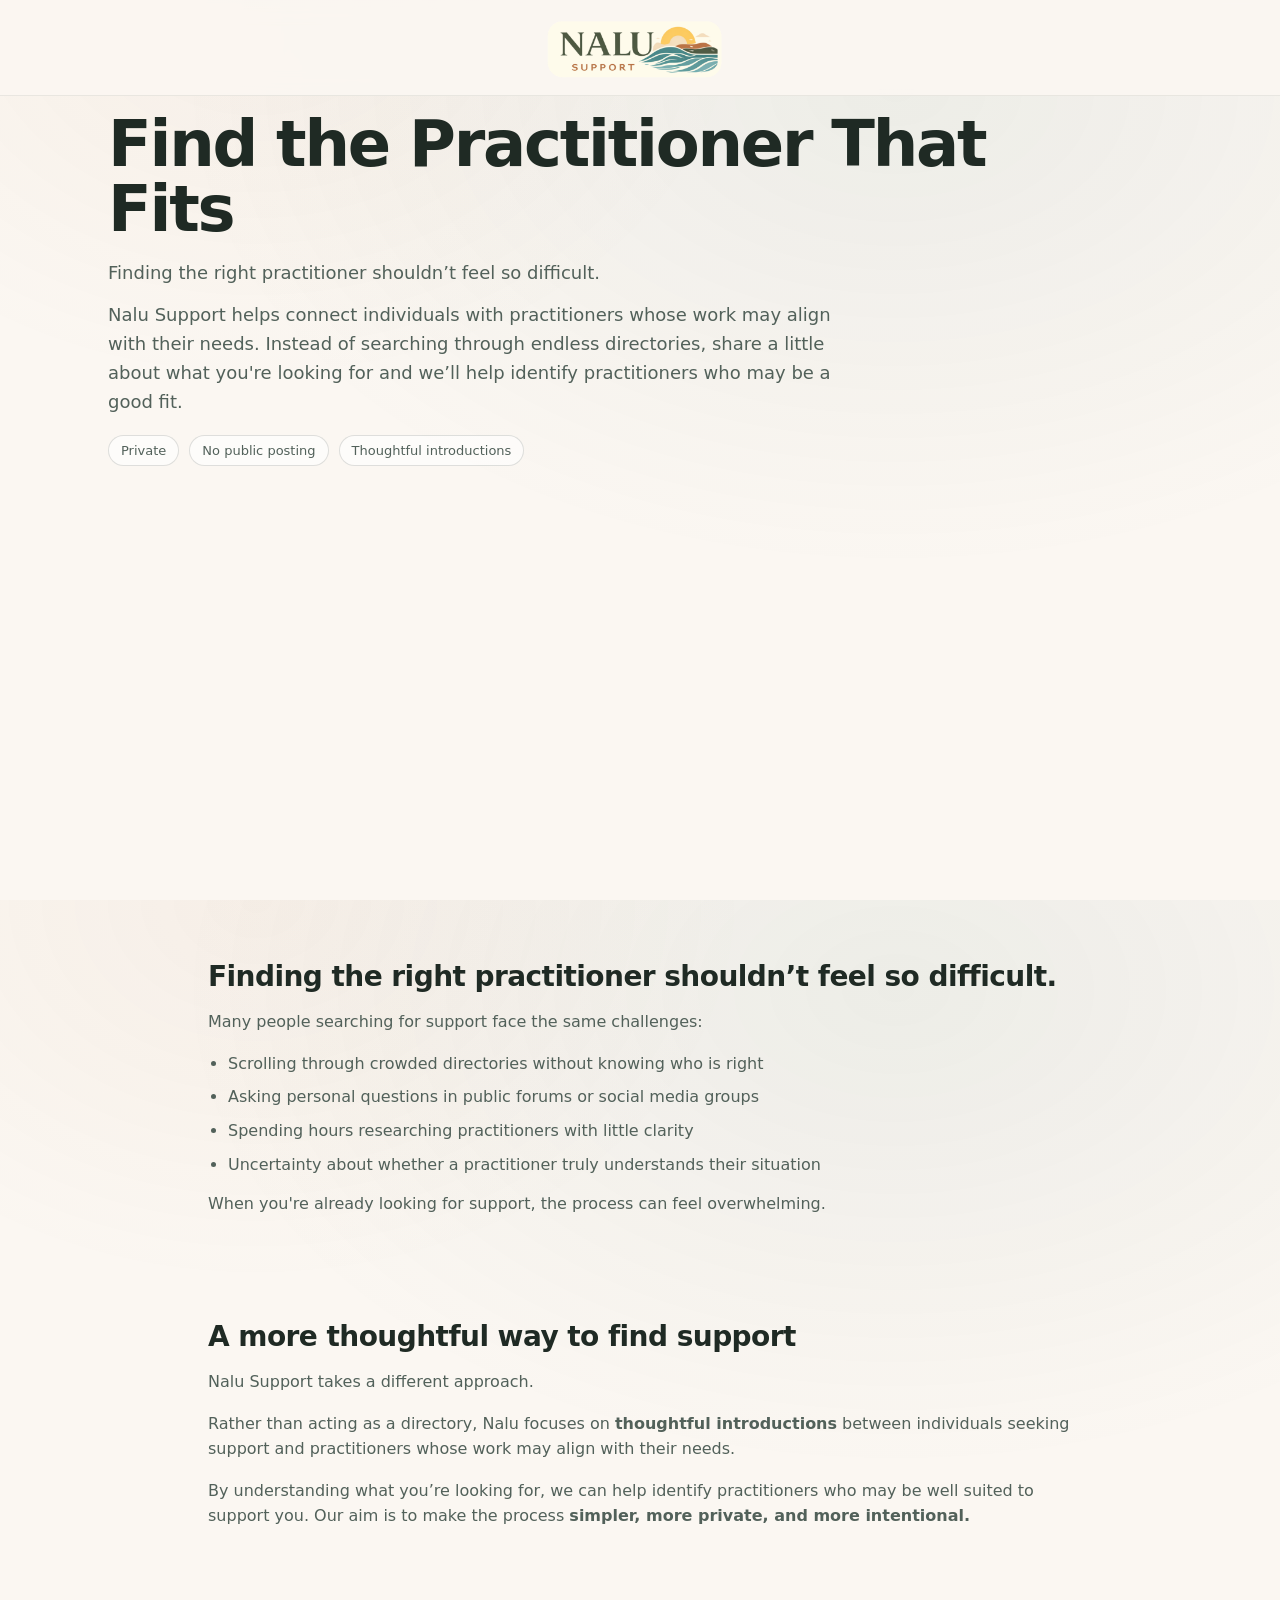
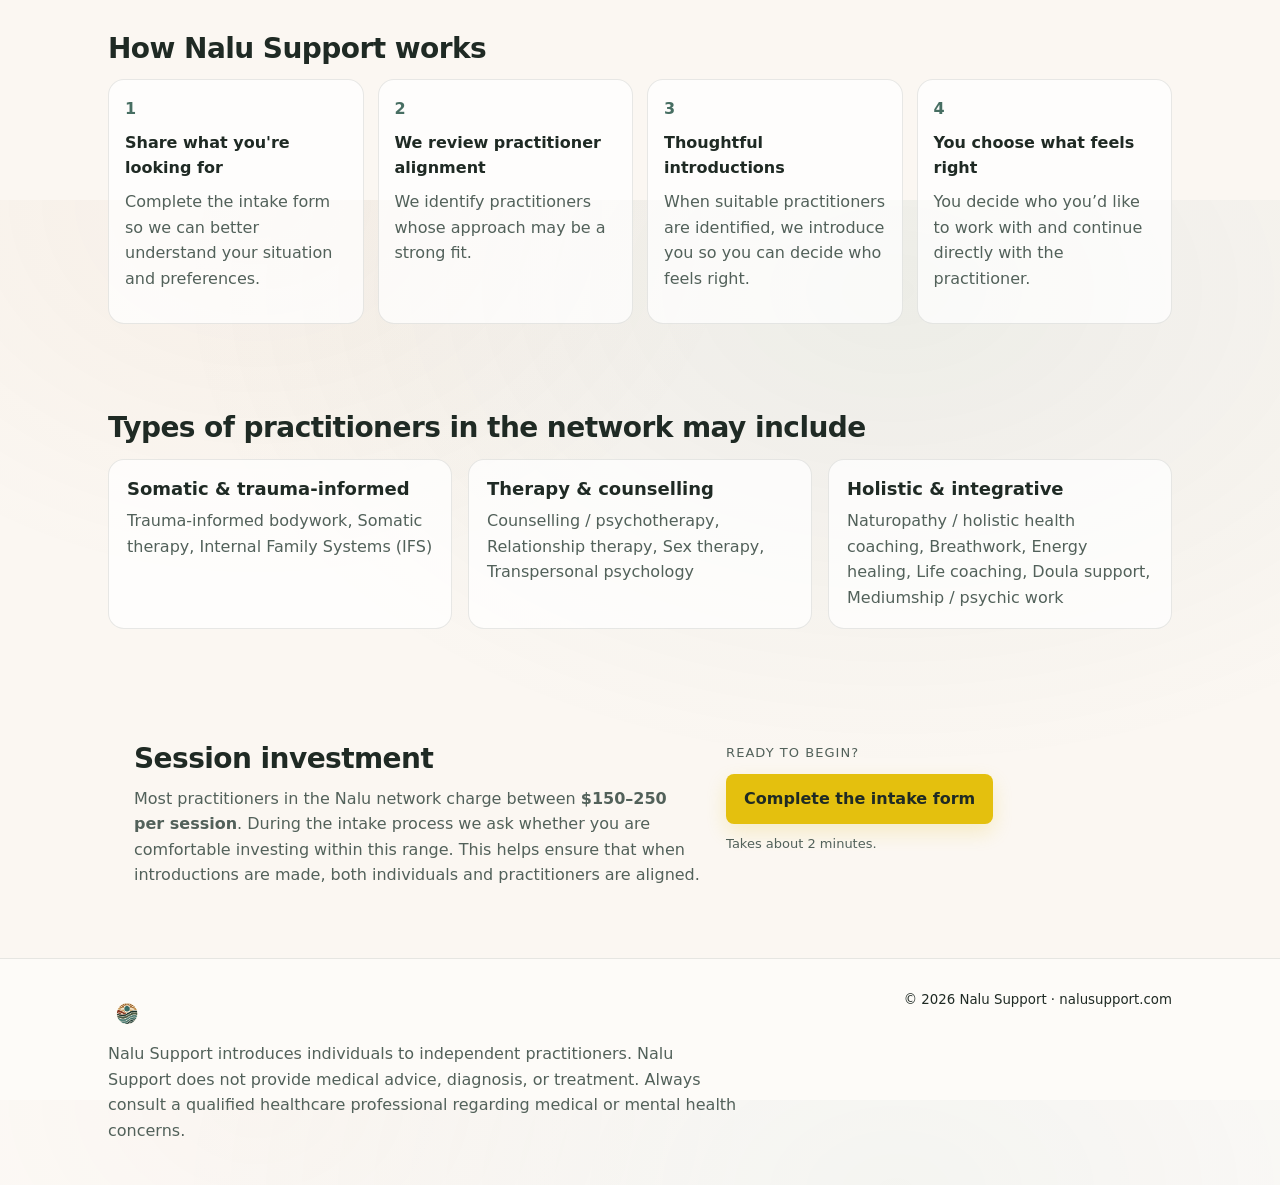
<file: index.html>
<!doctype html>
<html lang="en">
<head>
  <meta charset="utf-8" />
  <meta name="viewport" content="width=device-width, initial-scale=1" />
  <title>Nalu Support — Find the Practitioner That Fits</title>

  <meta
    name="description"
    content="Find the practitioner that fits. Nalu Support helps connect individuals with practitioners whose work may align with their needs—without the overwhelm of endless directories."
  />
  <meta name="robots" content="index,follow" />

  <link rel="icon" type="image/png" href="assets/Favicon.png" />
  <link rel="stylesheet" href="assets/styles.css" />
</head>
<body>
  <header>
    <div class="container">
      <div class="nav navSolo">
        <a class="brand" href="#" aria-label="Nalu Support">
          <img src="assets/logo-wordmark.png" alt="Nalu Support" />
        </a>
      </div>
    </div>
  </header>

  <main>
<section class="hero">
  <div class="container">
    <div class="heroTextWrap">
      <h1>Find the Practitioner That Fits</h1>

      <p class="lede">
        Finding the right practitioner shouldn’t feel so difficult.
      </p>

      <p class="lede">
        Nalu Support helps connect individuals with practitioners whose work may align with their needs.
        Instead of searching through endless directories, share a little about what you're looking for and
        we’ll help identify practitioners who may be a good fit.
      </p>

      <div class="trustRow">
        <span class="pill">Private</span>
        <span class="pill">No public posting</span>
        <span class="pill">Thoughtful introductions</span>
      </div>
    </div>
  </div>
</section>

    <section class="formSection">
      <div class="container">
        <div id="client-form" class="formContainer">
<div class="embedWrap embedWrap--plain">
  <iframe
    data-tally-src="https://tally.so/embed/xXpJo5?alignLeft=1&dynamicHeight=1&formEventsForwarding=1"
    loading="lazy"
    width="100%"
    height="413"
    frameborder="0"
    marginheight="0"
    marginwidth="0"
    title="Nalu Support — Client Intake Form">
  </iframe>
</div>
        </div>
      </div>
    </section>

    <section class="section">
      <div class="container narrow">
        <h2 class="sectionTitle">Finding the right practitioner shouldn’t feel so difficult.</h2>
        <p class="muted">
          Many people searching for support face the same challenges:
        </p>
        <ul class="list">
          <li>Scrolling through crowded directories without knowing who is right</li>
          <li>Asking personal questions in public forums or social media groups</li>
          <li>Spending hours researching practitioners with little clarity</li>
          <li>Uncertainty about whether a practitioner truly understands their situation</li>
        </ul>
        <p class="muted sectionTextEnd">
          When you're already looking for support, the process can feel overwhelming.
        </p>
      </div>
    </section>

    <section class="section">
      <div class="container narrow">
        <h2 class="sectionTitle">A more thoughtful way to find support</h2>
        <p class="muted">Nalu Support takes a different approach.</p>
        <p class="muted">
          Rather than acting as a directory, Nalu focuses on <strong>thoughtful introductions</strong>
          between individuals seeking support and practitioners whose work may align with their needs.
        </p>
        <p class="muted">
          By understanding what you’re looking for, we can help identify practitioners who may be well suited
          to support you. Our aim is to make the process <strong>simpler, more private, and more intentional.</strong>
        </p>
      </div>
    </section>

    <section class="section">
      <div class="container">
        <h2 class="sectionTitle">How Nalu Support works</h2>
        <div class="how">
          <div class="step">
            <div class="stepNum">1</div>
            <div class="stepTitle">Share what you're looking for</div>
            <p class="stepBody">Complete the intake form so we can better understand your situation and preferences.</p>
          </div>
          <div class="step">
            <div class="stepNum">2</div>
            <div class="stepTitle">We review practitioner alignment</div>
            <p class="stepBody">We identify practitioners whose approach may be a strong fit.</p>
          </div>
          <div class="step">
            <div class="stepNum">3</div>
            <div class="stepTitle">Thoughtful introductions</div>
            <p class="stepBody">When suitable practitioners are identified, we introduce you so you can decide who feels right.</p>
          </div>
          <div class="step">
            <div class="stepNum">4</div>
            <div class="stepTitle">You choose what feels right</div>
            <p class="stepBody">You decide who you’d like to work with and continue directly with the practitioner.</p>
          </div>
        </div>
      </div>
    </section>

    <section class="section">
      <div class="container">
        <h2 class="sectionTitle">Types of practitioners in the network may include</h2>
        <div class="grid3">
          <div class="box">
            <h3>Somatic &amp; trauma-informed</h3>
            <p>Trauma-informed bodywork, Somatic therapy, Internal Family Systems (IFS)</p>
          </div>
          <div class="box">
            <h3>Therapy &amp; counselling</h3>
            <p>Counselling / psychotherapy, Relationship therapy, Sex therapy, Transpersonal psychology</p>
          </div>
          <div class="box">
            <h3>Holistic &amp; integrative</h3>
            <p>Naturopathy / holistic health coaching, Breathwork, Energy healing, Life coaching, Doula support, Mediumship / psychic work</p>
          </div>
        </div>
      </div>
    </section>

    <section class="section">
      <div class="container">
        <div class="card cta">
          <div>
            <h2 class="sectionTitle ctaTitle">Session investment</h2>
            <p class="muted ctaText">
              Most practitioners in the Nalu network charge between <strong>$150–250 per session</strong>.
              During the intake process we ask whether you are comfortable investing within this range. This helps
              ensure that when introductions are made, both individuals and practitioners are aligned.
            </p>
          </div>

          <div class="ctaRight">
            <div class="ctaNote">Ready to begin?</div>
            <a class="ctaButton" href="#client-form">Complete the intake form</a>
            <div class="ctaSmall">Takes about 2 minutes.</div>
          </div>
        </div>
      </div>
    </section>

    <footer class="footer">
      <div class="container">
        <div class="footerGrid">
          <div>
            <img class="footerMark" src="assets/logo-mark.png" alt="Nalu Support mark" />
            <p class="muted footerText">
              Nalu Support introduces individuals to independent practitioners. Nalu Support does not provide
              medical advice, diagnosis, or treatment. Always consult a qualified healthcare professional regarding
              medical or mental health concerns.
            </p>
          </div>

          <div class="footerMeta">
            <small>© <span id="year"></span> Nalu Support · nalusupport.com</small>
          </div>
        </div>
      </div>
    </footer>
  </main>

  <script>
    document.getElementById('year').textContent = new Date().getFullYear();
  </script>

  <script>
    var d = document,
        w = "https://tally.so/widgets/embed.js",
        v = function() {
          if (typeof Tally !== "undefined") {
            Tally.loadEmbeds();
          } else {
            d.querySelectorAll("iframe[data-tally-src]:not([src])").forEach(function(e) {
              e.src = e.dataset.tallySrc;
            });
          }
        };

    if (typeof Tally !== "undefined") {
      v();
    } else if (d.querySelector('script[src="' + w + '"]') == null) {
      var s = d.createElement("script");
      s.src = w;
      s.onload = v;
      s.onerror = v;
      d.body.appendChild(s);
    }
  </script>
</body>
</html>
</file>
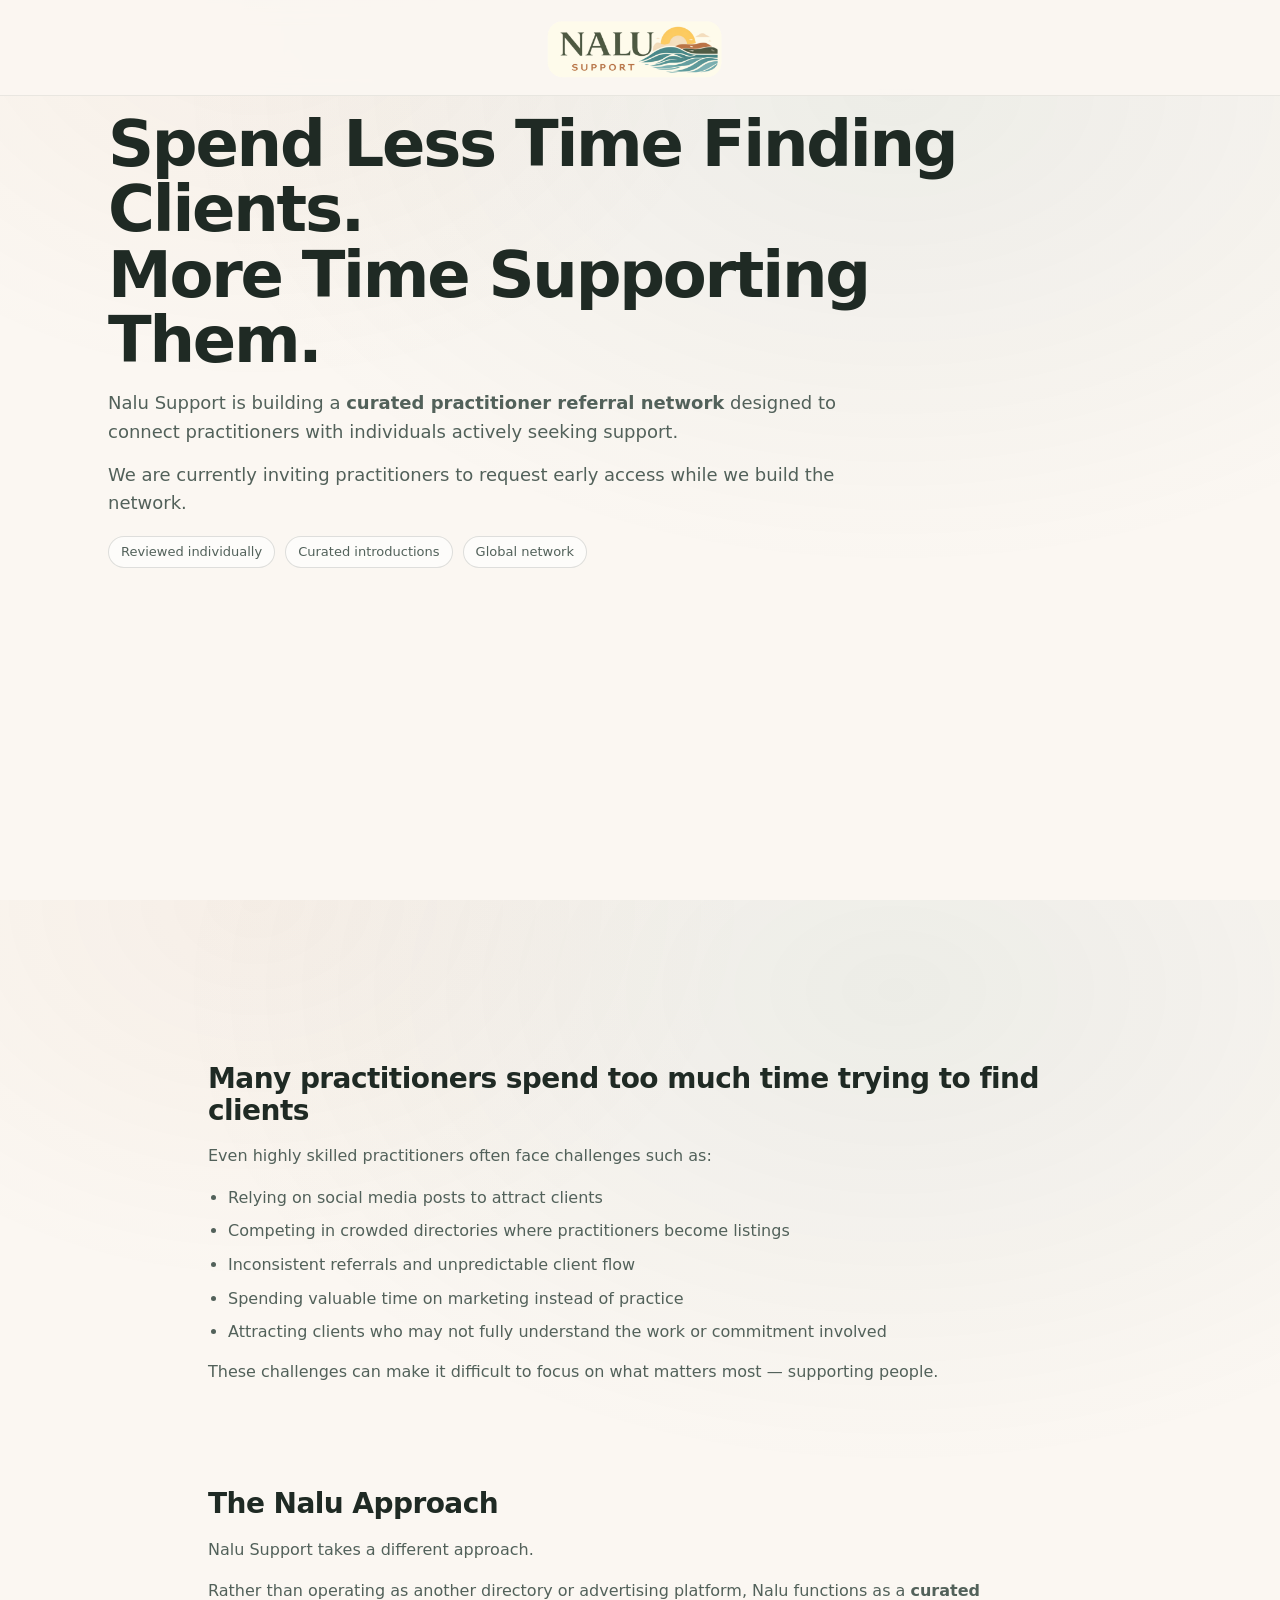
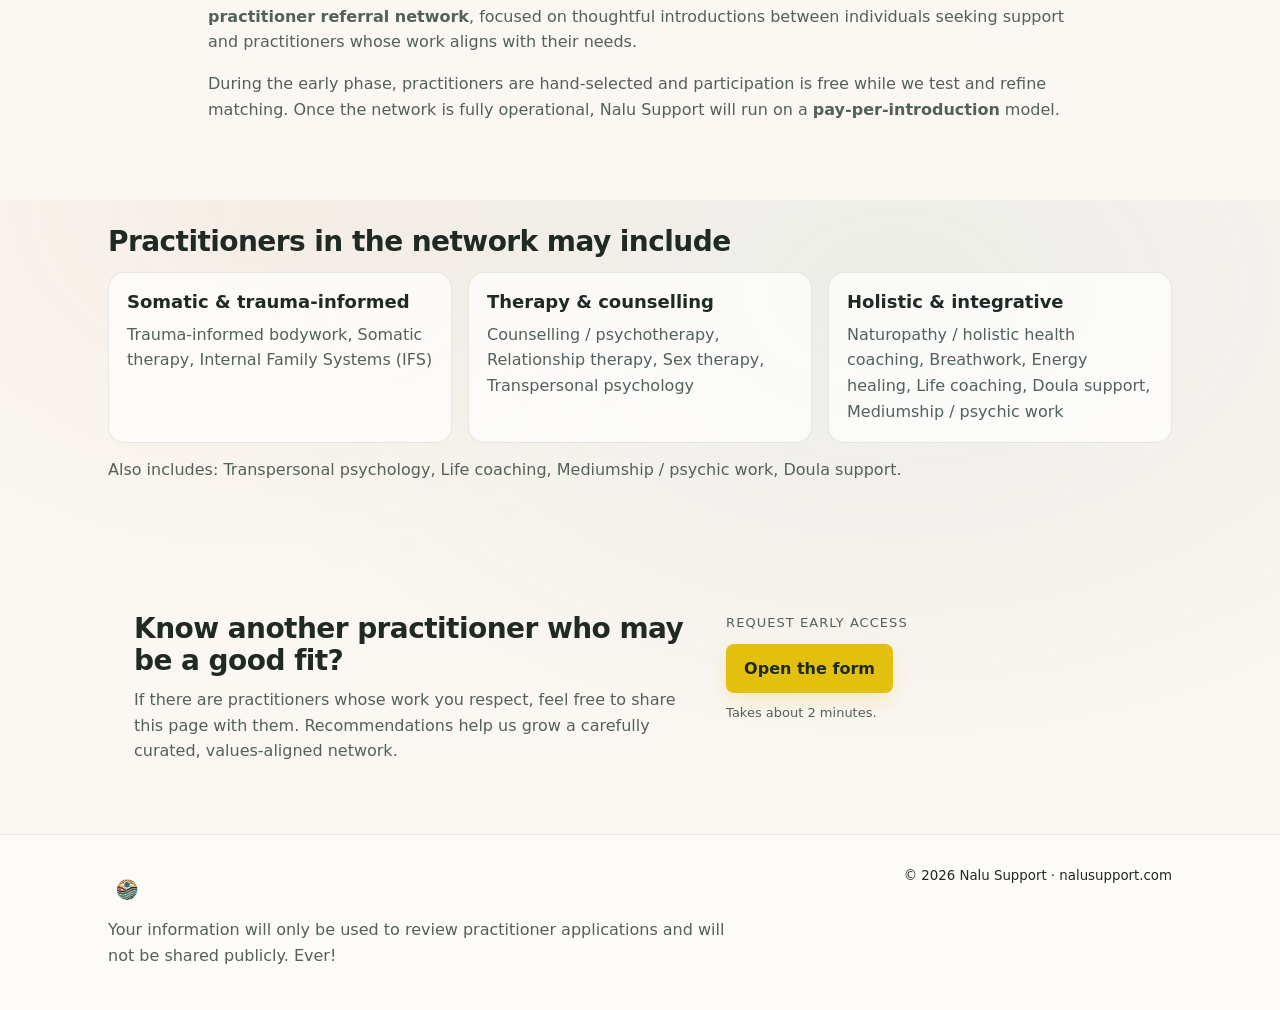
<file: practitioners/index.html>
<!doctype html>
<html lang="en">
<head>
  <meta charset="utf-8" />
  <meta name="viewport" content="width=device-width, initial-scale=1" />
  <title>Nalu Support — Practitioner Early Access</title>

  <meta
    name="description"
    content="Request early access to the Nalu Support practitioner referral network. Spend less time finding clients and more time supporting them."
  />
  <meta name="robots" content="noindex,nofollow" />

  <link rel="icon" type="image/png" href="../assets/Favicon.png" />
  <link rel="stylesheet" href="../assets/styles.css" />
</head>
<body>
  <header>
    <div class="container">
      <div class="nav navSolo">
        <a class="brand" href="#" aria-label="Nalu Support">
          <img src="../assets/logo-wordmark.png" alt="Nalu Support" />
        </a>
      </div>
    </div>
  </header>

  <main>
<section class="hero">
  <div class="container">
    <div class="heroTextWrap">
      <h1>Spend Less Time Finding Clients.<br>More Time Supporting Them.</h1>

      <p class="lede">
        Nalu Support is building a <strong>curated practitioner referral network</strong> designed to connect
        practitioners with individuals actively seeking support.
      </p>

      <p class="lede">
        We are currently inviting practitioners to request early access while we build the network.
      </p>

      <div class="trustRow">
        <span class="pill">Reviewed individually</span>
        <span class="pill">Curated introductions</span>
        <span class="pill">Global network</span>
      </div>
    </div>
  </div>
</section>

    <section class="formSection">
      <div class="container">
        <div id="practitioner-form" class="formContainer">
<div class="embedWrap embedWrap--plain">
  <iframe
    data-tally-src="https://tally.so/embed/68doDO?alignLeft=1&dynamicHeight=1&formEventsForwarding=1"
    loading="lazy"
    width="100%"
    height="413"
    frameborder="0"
    marginheight="0"
    marginwidth="0"
    title="Nalu Support — Practitioner Early Access Form">
  </iframe>
</div>
        </div>
      </div>
    </section>

    <section class="section">
      <div class="container narrow">
        <h2 class="sectionTitle">Many practitioners spend too much time trying to find clients</h2>
        <p class="muted">
          Even highly skilled practitioners often face challenges such as:
        </p>
        <ul class="list">
          <li>Relying on social media posts to attract clients</li>
          <li>Competing in crowded directories where practitioners become listings</li>
          <li>Inconsistent referrals and unpredictable client flow</li>
          <li>Spending valuable time on marketing instead of practice</li>
          <li>Attracting clients who may not fully understand the work or commitment involved</li>
        </ul>
        <p class="muted sectionTextEnd">
          These challenges can make it difficult to focus on what matters most — supporting people.
        </p>
      </div>
    </section>

    <section class="section">
      <div class="container narrow">
        <h2 class="sectionTitle">The Nalu Approach</h2>
        <p class="muted">Nalu Support takes a different approach.</p>
        <p class="muted">
          Rather than operating as another directory or advertising platform, Nalu functions as a
          <strong>curated practitioner referral network</strong>, focused on thoughtful introductions between
          individuals seeking support and practitioners whose work aligns with their needs.
        </p>
        <p class="muted">
          During the early phase, practitioners are hand-selected and participation is free while we test and refine matching.
          Once the network is fully operational, Nalu Support will run on a <strong>pay-per-introduction</strong> model.
        </p>
      </div>
    </section>

    <section class="section">
      <div class="container">
        <h2 class="sectionTitle">Practitioners in the network may include</h2>
        <div class="grid3">
          <div class="box">
            <h3>Somatic &amp; trauma-informed</h3>
            <p>Trauma-informed bodywork, Somatic therapy, Internal Family Systems (IFS)</p>
          </div>
          <div class="box">
            <h3>Therapy &amp; counselling</h3>
            <p>Counselling / psychotherapy, Relationship therapy, Sex therapy, Transpersonal psychology</p>
          </div>
          <div class="box">
            <h3>Holistic &amp; integrative</h3>
            <p>Naturopathy / holistic health coaching, Breathwork, Energy healing, Life coaching, Doula support, Mediumship / psychic work</p>
          </div>
        </div>
        <p class="muted afterGridNote">
          Also includes: Transpersonal psychology, Life coaching, Mediumship / psychic work, Doula support.
        </p>
      </div>
    </section>

    <section class="section">
      <div class="container">
        <div class="card cta">
          <div>
            <h2 class="sectionTitle ctaTitle">Know another practitioner who may be a good fit?</h2>
            <p class="muted ctaText">
              If there are practitioners whose work you respect, feel free to share this page with them.
              Recommendations help us grow a carefully curated, values-aligned network.
            </p>
          </div>

          <div class="ctaRight">
            <div class="ctaNote">Request early access</div>
            <a class="ctaButton" href="#practitioner-form">Open the form</a>
            <div class="ctaSmall">Takes about 2 minutes.</div>
          </div>
        </div>
      </div>
    </section>

    <footer class="footer">
      <div class="container">
        <div class="footerGrid">
          <div>
            <img class="footerMark" src="../assets/logo-mark.png" alt="Nalu Support mark" />
            <p class="muted footerText">
              Your information will only be used to review practitioner applications and will not be shared publicly. Ever!
            </p>
          </div>

          <div class="footerMeta">
            <small>© <span id="year"></span> Nalu Support · nalusupport.com</small>
          </div>
        </div>
      </div>
    </footer>
  </main>

  <script>
    document.getElementById('year').textContent = new Date().getFullYear();
  </script>

  <script>
    var d = document,
        w = "https://tally.so/widgets/embed.js",
        v = function() {
          if (typeof Tally !== "undefined") {
            Tally.loadEmbeds();
          } else {
            d.querySelectorAll("iframe[data-tally-src]:not([src])").forEach(function(e) {
              e.src = e.dataset.tallySrc;
            });
          }
        };

    if (typeof Tally !== "undefined") {
      v();
    } else if (d.querySelector('script[src="' + w + '"]') == null) {
      var s = d.createElement("script");
      s.src = w;
      s.onload = v;
      s.onerror = v;
      d.body.appendChild(s);
    }
  </script>
</body>
</html>
</file>
<file: assets/styles.css>
:root{
  --bg:#fbf7f2;
  --surface:#ffffff;
  --text:#1f2a24;
  --muted:#52615a;
  --brand:#476e62;
  --brand2:#a8682a;
  --accent:#e4c00e;
  --line:rgba(31,42,36,.12);
  --radius:20px;
  --max:1120px;
}

*{box-sizing:border-box}

html,body{height:100%}

body{
  margin:0;
  font-family:system-ui,-apple-system,Segoe UI,Roboto,Inter,Arial,sans-serif;
  color:var(--text);
  background:
    radial-gradient(1200px 800px at 70% 10%, rgba(71,110,98,.08), transparent 60%),
    radial-gradient(900px 700px at 20% 0%, rgba(168,104,42,.06), transparent 55%),
    var(--bg);
  line-height:1.6;
}

a{
  color:var(--brand);
  text-underline-offset:3px;
}

a:hover{
  opacity:.94;
}

.container{
  max-width:var(--max);
  margin:0 auto;
  padding:0 28px;
}

.narrow{
  max-width:920px;
}

header{
  position:sticky;
  top:0;
  z-index:20;
  backdrop-filter:saturate(140%) blur(10px);
  background:rgba(251,247,242,.9);
  border-bottom:1px solid rgba(31,42,36,.08);
  height:96px;
  display:flex;
  align-items:center;
}

.nav{
  display:flex;
  align-items:center;
  justify-content:flex-start;
  padding:0px 0;
}

.brand{
  display:flex;
  align-items:center;
  text-decoration:none;
  color:inherit;
}

.brand img{
  height:300px;
  width:auto;
  display:block;
}

.hero{
  padding:16px 0 20px;
}

.heroTextWrap{
  max-width:920px;
  margin:0;
}

h1{
  margin:0 0 16px;
  font-size:64px;
  line-height:1.02;
  letter-spacing:-.035em;
}

.lede{
  margin:0 0 14px;
  font-size:18px;
  color:var(--muted);
  max-width:760px;
}

.trustRow{
  display:flex;
  gap:10px;
  flex-wrap:wrap;
  margin-top:18px;
}

.pill{
  border:1px solid rgba(31,42,36,.14);
  border-radius:999px;
  padding:7px 12px;
  font-size:13px;
  line-height:1.2;
  background:rgba(255,255,255,.6);
  color:var(--muted);
}

.formSection{
  padding:8px 0 10px;
}

.formContainer{
  width:100%;
  max-width:840px;
  margin:0;
}

.embedWrap{
  width:100%;
  margin:0;
  padding:0;
}

.embedWrap--plain{
  width:100%;
  max-width:840px;
  margin:0;
  padding:0;
  background:transparent;
  border:0;
  border-radius:0;
  box-shadow:none;
  overflow:visible;
}

.embedWrap iframe,
.embedWrap--plain iframe{
  width:100%;
  display:block;
  border:0;
  border-radius:0;
  background:transparent;
  min-height:413px;
  height:auto;
}

.section{
  padding:44px 0;
}

.sectionTitle{
  margin:0 0 14px;
  font-size:28px;
  line-height:1.15;
  letter-spacing:-.02em;
}

.muted{
  color:var(--muted);
}

.list{
  margin:12px 0 0;
  padding-left:20px;
  color:var(--muted);
}

.list li{
  margin:8px 0;
}

.sectionTextEnd{
  margin-top:14px;
}

.grid3{
  display:grid;
  grid-template-columns:repeat(3,minmax(0,1fr));
  gap:16px;
}

.box{
  padding:18px;
  border-radius:16px;
  border:1px solid rgba(31,42,36,.10);
  background:rgba(255,255,255,.72);
}

.box h3{
  margin:0 0 8px;
  font-size:18px;
  line-height:1.25;
}

.box p{
  margin:0;
  color:var(--muted);
}

.how{
  display:grid;
  grid-template-columns:repeat(4,minmax(0,1fr));
  gap:14px;
}

.step{
  padding:16px;
  border-radius:16px;
  border:1px solid rgba(31,42,36,.10);
  background:rgba(255,255,255,.72);
}

.stepNum{
  font-weight:800;
  color:var(--brand);
}

.stepTitle{
  margin-top:8px;
  font-weight:700;
}

.stepBody{
  margin-top:8px;
  color:var(--muted);
}

.afterGridNote{
  margin-top:14px;
}

.cta{
  display:grid;
  grid-template-columns:1.15fr .85fr;
  gap:24px;
  padding:26px;
}

.ctaTitle{
  margin:0 0 10px;
}

.ctaText{
  margin:0;
}

.ctaRight{
  display:flex;
  flex-direction:column;
  align-items:flex-start;
  gap:10px;
}

.ctaNote{
  font-size:13px;
  text-transform:uppercase;
  letter-spacing:.08em;
  color:var(--muted);
}

.ctaButton{
  display:inline-flex;
  align-items:center;
  justify-content:center;
  min-height:48px;
  padding:12px 18px;
  border:none;
  border-radius:8px;
  background:#e4c00e;
  color:#1f2a24;
  font-weight:700;
  text-decoration:none;
  box-shadow:0 8px 20px rgba(228,192,14,.2);
}

.ctaButton:hover{
  transform:translateY(-1px);
}

.ctaSmall{
  font-size:13px;
  color:var(--muted);
}

.footer{
  padding:30px 0 42px;
  border-top:1px solid rgba(31,42,36,.10);
  background:rgba(255,255,255,.4);
}

.footerGrid{
  display:grid;
  grid-template-columns:1.2fr .8fr;
  gap:16px;
  align-items:start;
}

.footerMark{
  height:40px;
  width:auto;
  display:block;
}

.footerText{
  margin:12px 0 0;
}

.footerMeta{
  display:flex;
  justify-content:flex-end;
  align-items:flex-start;
}

@media (max-width: 1080px){
  h1{
    font-size:56px;
  }
}

@media (max-width: 900px){
  h1{
    font-size:48px;
  }

  .grid3{
    grid-template-columns:1fr;
  }

  .how{
    grid-template-columns:1fr 1fr;
  }

  .cta{
    grid-template-columns:1fr;
  }

  .footerGrid{
    grid-template-columns:1fr;
  }

  .footerMeta{
    justify-content:flex-start;
  }

  .formContainer{
    max-width:100%;
  }
}

@media (max-width: 640px){
  .container{
    padding:0 18px;
  }

  .brand img{
    height:120px;
    margin-top:-10px;
    margin-bottom:-10px;
  }

  .nav{
    padding:14px 0 12px;
  }

  .hero{
    padding:20px 0 16px;
  }

  h1{
    font-size:42px;
    line-height:1.04;
  }

  .lede{
    font-size:17px;
  }

  .sectionTitle{
    font-size:24px;
  }

  .how{
    grid-template-columns:1fr;
  }

.embedWrap iframe,
.embedWrap--plain iframe{
  min-height:413px;
}
}

@media (prefers-reduced-motion: reduce){
  *{
    scroll-behavior:auto !important;
    transition:none !important;
    animation:none !important;
  }
}
</file>
